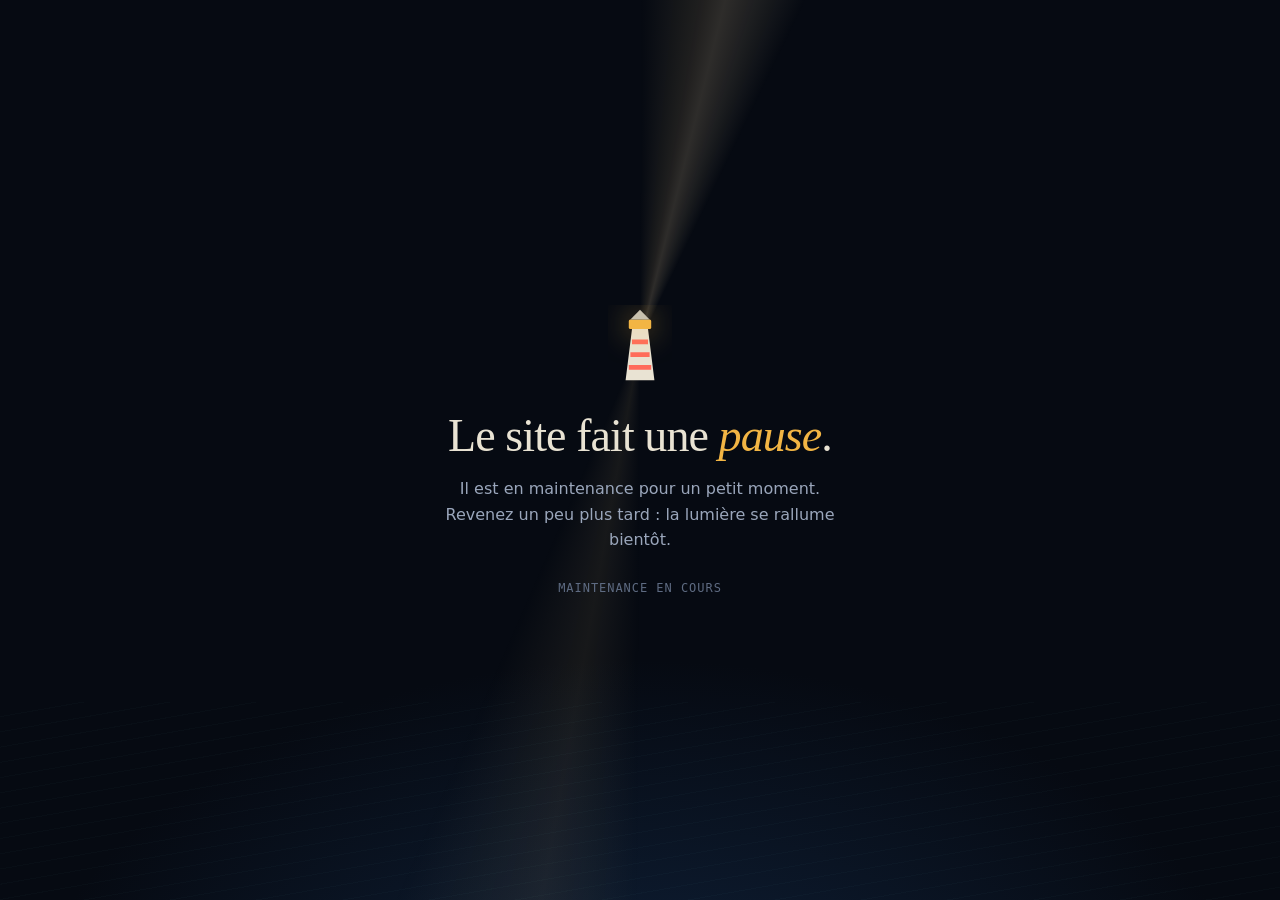
<file: web/maintenance.html>
<!doctype html>
<html lang="fr">
<head>
<meta charset="utf-8">
<meta name="viewport" content="width=device-width, initial-scale=1">
<meta name="robots" content="noindex">
<title>Pause de maintenance</title>
<style>
  :root { color-scheme: dark; }
  * { box-sizing: border-box; }
  html, body { margin: 0; height: 100%; }
  body {
    display: grid; place-items: center; overflow: hidden; text-align: center; padding: 24px;
    background: radial-gradient(900px 600px at 50% 120%, #10233d 0%, transparent 70%), #060a12;
    color: #e9e3d3; font: 17px/1.6 Georgia, "Times New Roman", serif;
  }
  .faisceau {
    position: fixed; left: 50%; top: 38%; width: 220vmax; height: 220vmax; margin: -110vmax 0 0 -110vmax; pointer-events: none;
    background: conic-gradient(from 0deg, transparent 0deg, rgba(255, 214, 140, .10) 10deg, rgba(255, 226, 170, .16) 14deg, transparent 26deg, transparent 180deg, rgba(255, 214, 140, .07) 190deg, transparent 204deg);
    animation: tourne 12s linear infinite;
  }
  @keyframes tourne { to { transform: rotate(360deg); } }
  .vagues { position: fixed; left: 0; right: 0; bottom: 0; height: 22vh; opacity: .5;
    background: repeating-linear-gradient(170deg, transparent 0 14px, rgba(127, 209, 199, .05) 14px 15px); }
  main { position: relative; max-width: 520px; }
  svg { width: 64px; height: 80px; margin-bottom: 18px; }
  .lanterne { fill: #f2b544; filter: drop-shadow(0 0 10px #f2b544); animation: lampe 3s ease-in-out infinite; }
  @keyframes lampe { 50% { fill: #ffe1a0; } }
  h1 { font-weight: 400; font-size: clamp(30px, 6vw, 46px); line-height: 1.1; margin: 0 0 14px; letter-spacing: -.02em; }
  h1 em { color: #f2b544; }
  p { color: #9aa6bb; margin: 0 auto; max-width: 420px; font-family: system-ui, sans-serif; font-size: 16px; }
  small { display: block; margin-top: 28px; color: #5e6b82; font: 12px ui-monospace, monospace; letter-spacing: .08em; text-transform: uppercase; }
  @media (prefers-reduced-motion: reduce) { .faisceau, .lanterne { animation: none; } }
</style>
</head>
<body>
<div class="faisceau" aria-hidden="true"></div>
<div class="vagues" aria-hidden="true"></div>
<main>
  <svg viewBox="0 0 40 48" aria-hidden="true">
    <path d="M15 14h10l4 32H11z" fill="#e9e3d3"/>
    <path d="M15 22h10M14 30h12M13 38h14" stroke="#ff6b5b" stroke-width="3"/>
    <rect x="13" y="8" width="14" height="6" rx="1" class="lanterne"/>
    <path d="M20 2l-6 6h12z" fill="#c9c1ad"/>
  </svg>
  <h1>Le site fait une <em>pause</em>.</h1>
  <p>Il est en maintenance pour un petit moment. Revenez un peu plus tard : la lumière se rallume bientôt.</p>
  <small>Maintenance en cours</small>
</main>
</body>
</html>
</file>
